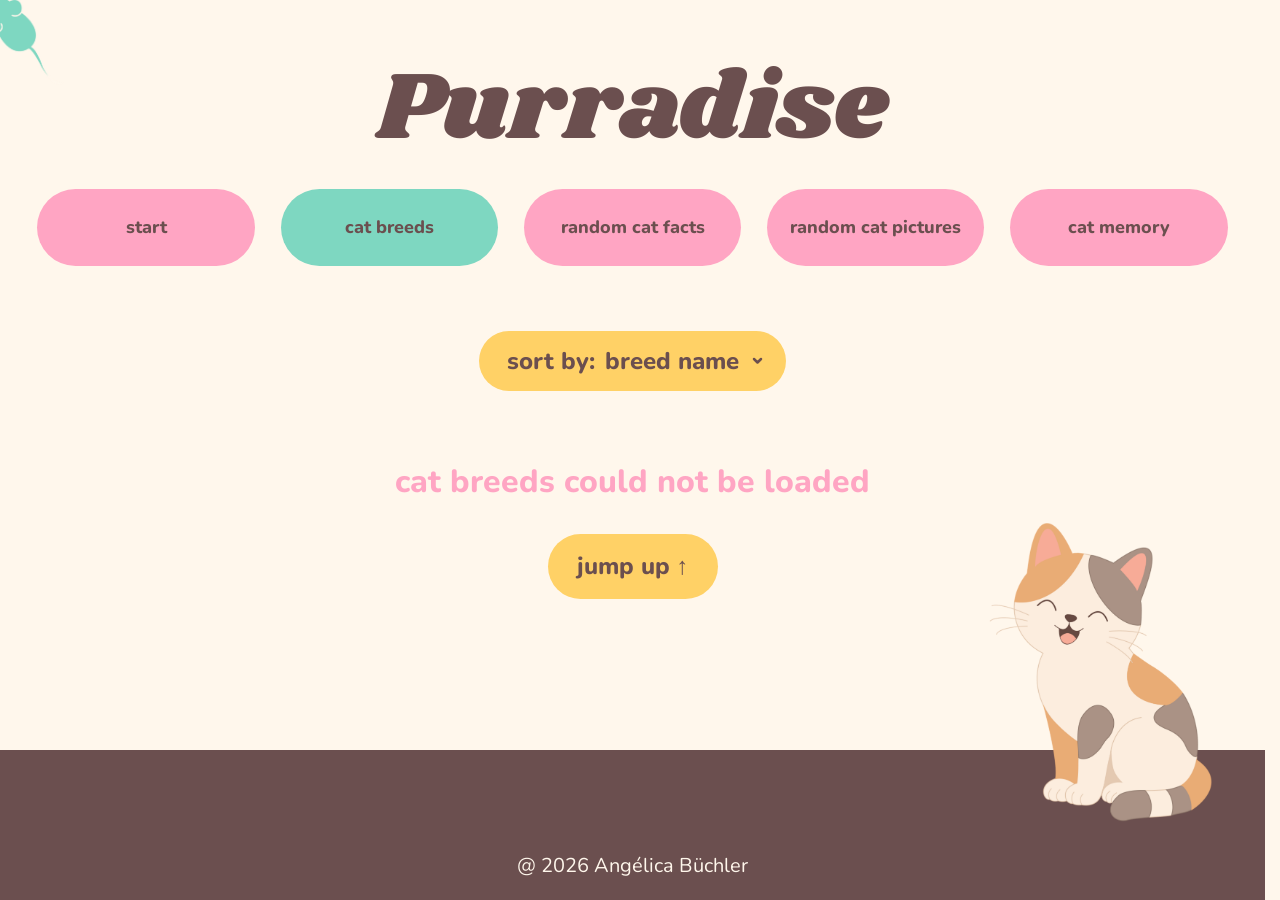
<file: breeds.html>
<!doctype html>
<html lang="de">
  <head>
    <meta charset="UTF-8" />
    <meta name="viewport" content="width=device-width, initial-scale=1.0" />
    <title>Purradise - cat breeds</title>
    <link rel="stylesheet" href="css/style.css" />
  </head>
  <body id="top">
    <header>
      <a href="index.html" class="logo">Purradise</a>
      <nav>
        <button class="menu_toggle" id="menuToggle" aria-expanded="false">
          menu<svg
            class="menu_toggle_icon"
            viewBox="0 0 17 17"
            aria-hidden="true"
          >
            <path d="M5 7L8.5 10.5L12 7" />
          </svg>
        </button>
        <ul class="menu" id="mainMenu">
          <li><a href="index.html">start</a></li>
          <li>
            <a href="breeds.html" class="active" aria-current="page"
              >cat breeds</a
            >
          </li>
          <li><a href="facts.html">random cat facts</a></li>
          <li><a href="pictures.html">random cat pictures</a></li>
          <li><a href="memory.html">cat memory</a></li>
        </ul>
      </nav>
    </header>
    <main class="breeds_page">
      <div class="breed_controls">
        <button class="sort_toggle" id="sortToggle" aria-expanded="false">
          sort by: <span id="sortLabel">breed name</span>
          <svg class="sort_toggle_icon" viewBox="0 0 17 17" aria-hidden="true">
            <path d="M5 7L8.5 10.5L12 7" />
          </svg>
        </button>
        <ul class="sort_menu" id="sortMenu">
          <li>
            <button class="sort_option active" data-value="breed_az">
              breed name a-z
            </button>
          </li>
          <li>
            <button class="sort_option" data-value="breed_za">
              breed name z-a
            </button>
          </li>
          <li>
            <button class="sort_option" data-value="country">country</button>
          </li>
          <li>
            <button class="sort_option" data-value="origin">origin</button>
          </li>
          <li><button class="sort_option" data-value="coat">coat</button></li>
          <li>
            <button class="sort_option" data-value="pattern">pattern</button>
          </li>
        </ul>
      </div>
      <section class="breed_grid" id="breedGrid">
        <p class="breed_status" id="breedStatus">cat breeds loading...</p>
      </section>
      <a
        href="#top"
        class="jump_up_button"
        id="bottomJumpButton"
        aria-label="jump up"
      >
        jump up ↑
      </a>
      <a
        href="#top"
        class="jump_up_button scroll_up_button"
        id="scrollUpButton"
        aria-label="jump up"
      >
        ↑
      </a>
      <img class="cat_img_2" src="img/cat_breeds.png" alt="cat illustration" />
    </main>
    <footer>
      <p>@ 2026 Angélica Büchler</p>
    </footer>
    <img
      class="mouse_cursor"
      id="mouseCursor"
      src="img/maus.png"
      alt=""
      aria-hidden="true"
    />
    <script src="js/script.js" type="module"></script>
  </body>
</html>
</file>
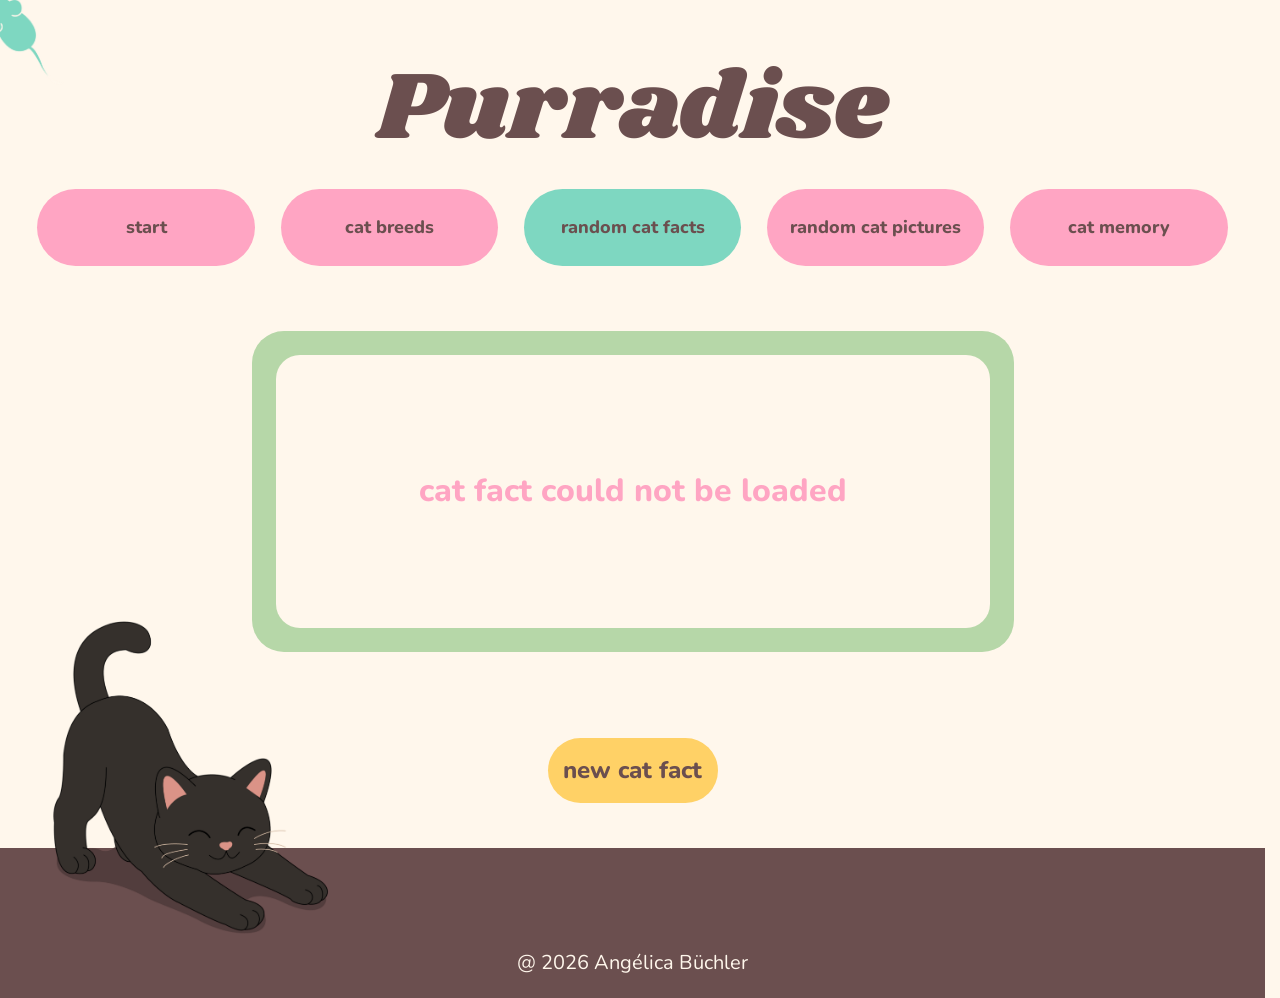
<file: facts.html>
<!doctype html>
<html lang="de">
  <head>
    <meta charset="UTF-8" />
    <meta name="viewport" content="width=device-width, initial-scale=1.0" />
    <title>Purradise - cat facts</title>
    <link rel="stylesheet" href="css/style.css" />
  </head>
  <body>
    <header>
      <a href="index.html" class="logo">Purradise</a>
      <nav>
        <button class="menu_toggle" id="menuToggle" aria-expanded="false">
          menu<svg
            class="menu_toggle_icon"
            viewBox="0 0 17 17"
            aria-hidden="true"
          >
            <path d="M5 7L8.5 10.5L12 7" />
          </svg>
        </button>
        <ul class="menu" id="mainMenu">
          <li><a href="index.html">start</a></li>
          <li><a href="breeds.html">cat breeds</a></li>
          <li>
            <a href="facts.html" class="active" aria-current="page"
              >random cat facts</a
            >
          </li>
          <li><a href="pictures.html">random cat pictures</a></li>
          <li><a href="memory.html">cat memory</a></li>
        </ul>
      </nav>
    </header>
    <main class="facts_page">
      <section class="fact_grid">
        <article class="fact_card">
          <div class="fact_card_inner">
            <p class="fact_status" id="factStatus">cat fact loading...</p>
            <p class="fact_text" id="factText"></p>
          </div>
        </article>
        <button class="fact_button" id="factButton">new cat fact</button>
      </section>
      <img class="cat_img_3" src="img/cat_facts.png" alt="cat illustration" />
    </main>
    <footer>
      <p>@ 2026 Angélica Büchler</p>
    </footer>
    <img
      class="mouse_cursor"
      id="mouseCursor"
      src="img/maus.png"
      alt=""
      aria-hidden="true"
    />
    <script src="js/script.js" type="module"></script>
  </body>
</html>
</file>
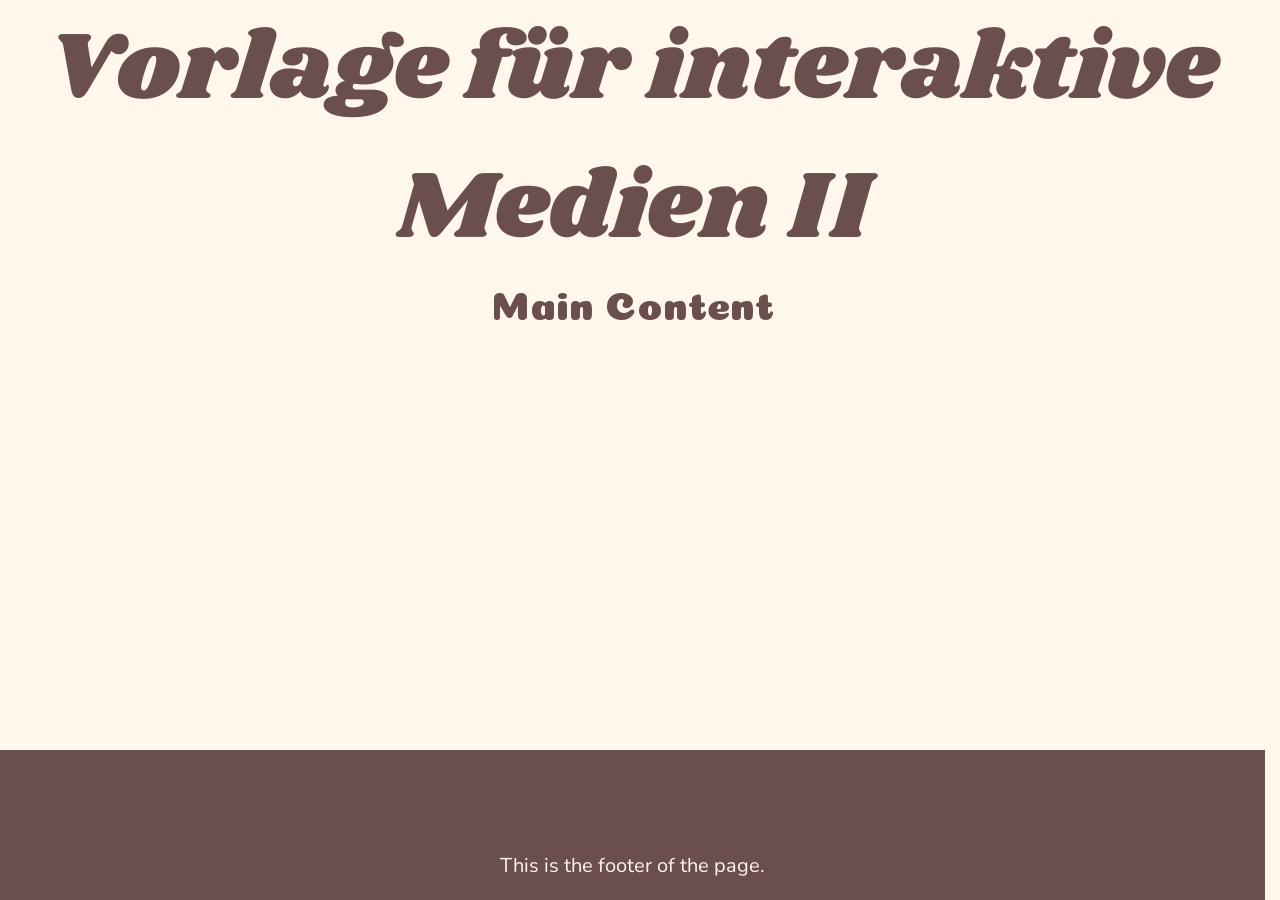
<file: index copy.html>
<!DOCTYPE html>
<html lang="de">
<head>
    <meta charset="UTF-8">
    <meta name="viewport" content="width=device-width, initial-scale=1.0">
    <title>Cocktail API</title>
    <link rel="stylesheet" href="css/style.css">
</head>
<body>
    <header>
        <h1>Vorlage für interaktive Medien II</h1>

    </header>
    <main>
        <h2>Main Content</h2>
        <p>This is the main content of the page.</p>

    </main>
    <footer>
        <p>This is the footer of the page.</p>

    </footer>
    <script src="js/script.js" type="module"></script>
</body>
</html>
</file>
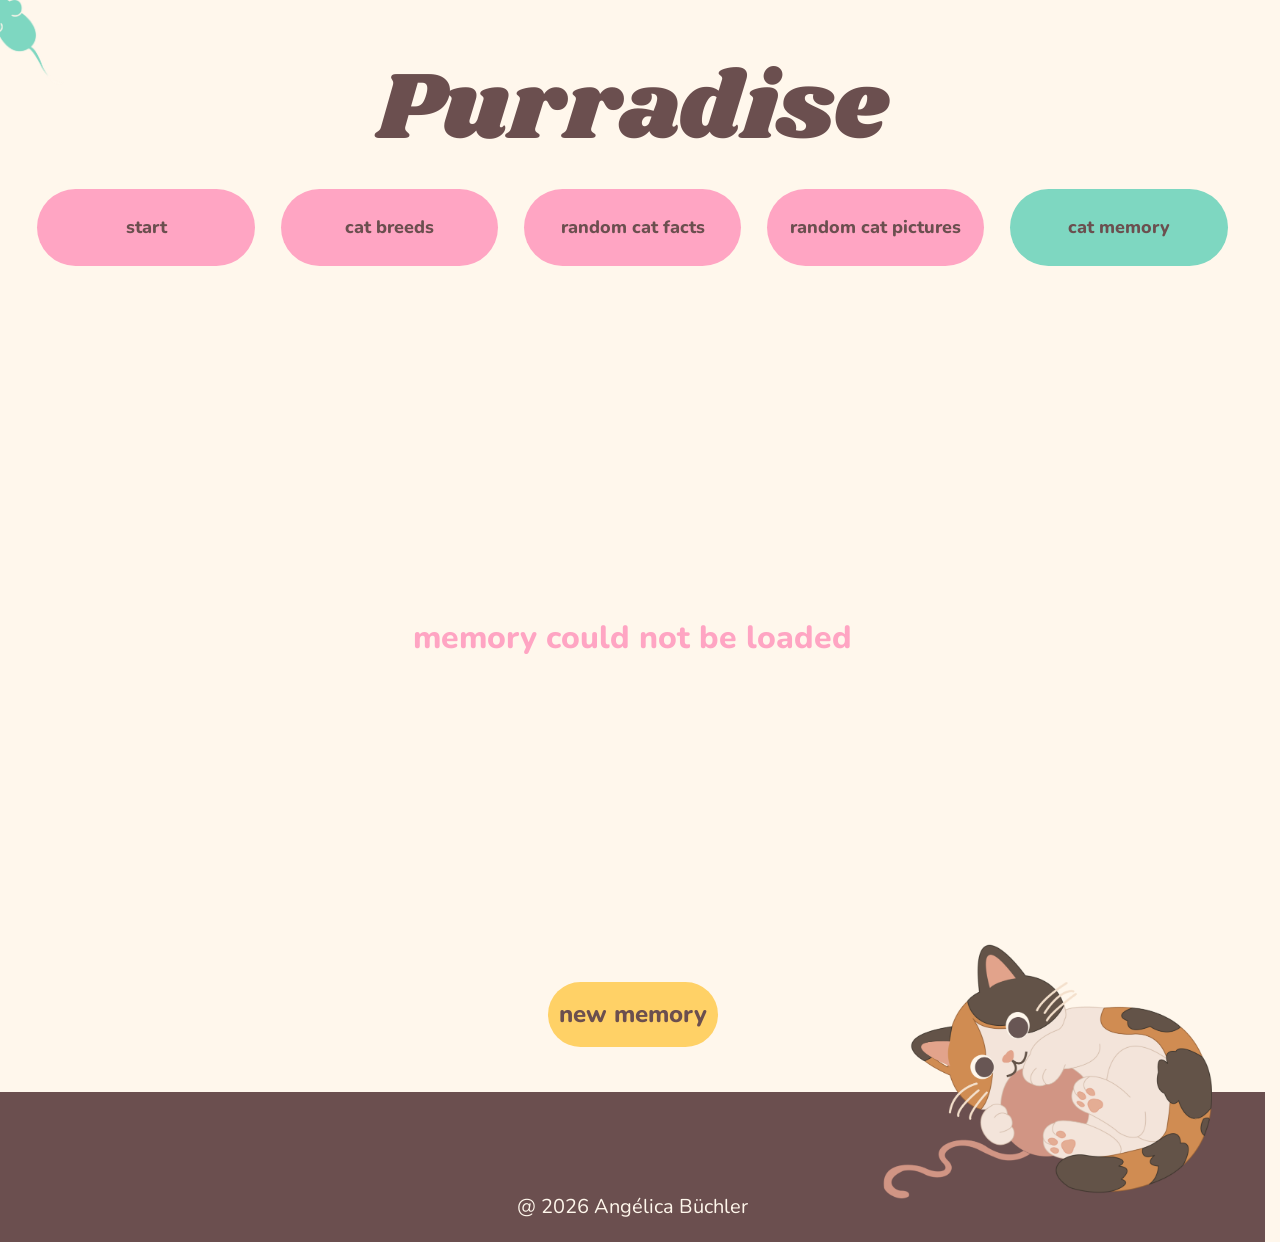
<file: memory.html>
<!doctype html>
<html lang="de">
  <head>
    <meta charset="UTF-8" />
    <meta name="viewport" content="width=device-width, initial-scale=1.0" />
    <title>Purradise - memory</title>
    <link rel="stylesheet" href="css/style.css" />
  </head>
  <body>
    <header>
      <a href="index.html" class="logo">Purradise</a>
      <nav>
        <button class="menu_toggle" id="menuToggle" aria-expanded="false">
          menu<svg
            class="menu_toggle_icon"
            viewBox="0 0 17 17"
            aria-hidden="true"
          >
            <path d="M5 7L8.5 10.5L12 7" />
          </svg>
        </button>
        <ul class="menu" id="mainMenu">
          <li><a href="index.html">start</a></li>
          <li><a href="breeds.html">cat breeds</a></li>
          <li><a href="facts.html">random cat facts</a></li>
          <li><a href="pictures.html">random cat pictures</a></li>
          <li>
            <a href="memory.html" class="active" aria-current="page"
              >cat memory</a
            >
          </li>
        </ul>
      </nav>
    </header>
    <main class="memory_page">
      <div class="memory_area">
        <section class="memory_grid" id="memoryGrid">
          <p class="memory_status" id="memoryStatus">memory loading...</p>
        </section>
        <p class="memory_message" id="memoryMessage">
          Congratulations! <br />
          You solved the memory!
        </p>
      </div>
      <button class="memory_button" id="memoryButton">new memory</button>
      <img class="cat_img_5" src="img/cat_memory.png" alt="cat illustration" />
    </main>
    <footer>
      <p>@ 2026 Angélica Büchler</p>
    </footer>
    <img
      class="mouse_cursor"
      id="mouseCursor"
      src="img/maus.png"
      alt=""
      aria-hidden="true"
    />
    <script src="js/script.js" type="module"></script>
  </body>
</html>
</file>
<file: css/style.css>
@import "resets.css";
@import "fonts.css";
:root {
  /*Fonts*/
  --ff-title: 400 clamp(48px, 12vw, 96px)/normal "Shrikhand", serif;
  --ff-smalltitle: 400 clamp(32px, 8vw, 40px)/normal "Coiny", system-ui;
  --ff-nav: 800 clamp(16px, 4vw, 24px)/normal "Nunito", sans-serif;
  --ff-button: 800 clamp(15px, 3.75vw, 24px)/1 "Nunito", sans-serif;
  --ff-text: 400 clamp(14px, 3.5vw, 20px)/normal "Nunito", sans-serif;
  /*Colors*/
  --col-background: #FFF7EC;
  --col-text1: #6B4F4F;
  --col-text2: #0000;
  --col-selected: #7ED7C1;
  --col-button: #FFA5C3;
  --col-hover: #FFD166;
  --col-border: #B6D7A8;
  /*Spacing*/
  --button_gap: clamp(10px, 2vw, 31px);
  --button-pad: 10px;
  --button-border: 47.5px;
  
  --card-height: clamp(300px, 30vw, 390px);
  --card-pad: clamp(14px, 2vw, 24px);
  --card-grid-max: 835px;

  --inner-card-pad: clamp(8px, 1.5vw, 10px);
  --inner-card-gap: clamp(12px, 2vw, 30px);

  --card-label-width: clamp(90px, 10vw, 120px);

  --sort_height: clamp(45px, 5vw, 60px);

  --page-side-space: clamp(20px, 6vw, 90px);
  --page-top-space: clamp(25px, 5dvh, 60px);
  --page-footer-gap: clamp(35px, 5dvh, 55px);
}
/* ********************************************************** */
/*Base*/
h1{
    font: var(--ff-title);
}
h2{
    font: var(--ff-smalltitle);
}
h3{
    font: var(--ff-nav);
}
button{
    font: var(--ff-button);
}
p{
    font: var(--ff-text);
    color: var(--col-text2);
    text-align: left;
}
h1, h2, h3, button, a{
    color: var(--col-text1);
    text-align: center;
}
a{
    text-decoration: none;
}
body{
    background-color: var(--col-background);
    min-height: 100dvh;
    margin: 0;
    display: flex;
    flex-direction: column;
    overflow-x: hidden;
}
main{
    position: relative;
    flex: 1;
    overflow: visible;
    min-height: 0;
}
.breeds_page,
.memory_page {
    padding: var(--page-top-space) var(--page-side-space) var(--page-footer-gap);
}
.facts_page,
.pictures_page {
    flex: 1;
    min-height: 0;
    box-sizing: border-box;
    padding: var(--page-top-space) var(--page-side-space) var(--page-footer-gap);
    display: flex;
    flex-direction: column;
    justify-content: flex-start;
}
/* ********************************************************** */
/*Header*/
header{
    align-items: center;
    top: 0;
    z-index: 100;
}
.logo, .logo_start{
    display: block;
    font: var(--ff-title);
    color: var(--col-text1);
    text-align: center;
}
.logo{
    padding-top: 40px;
    padding-bottom: 10px;
}
.logo_start{
    padding-top: clamp(40px, 8vh, 80px);
    padding-bottom: clamp(35px, 6vh, 60px);
}
/* ********************************************************** */
/*Menu*/
nav{
    font: var(--ff-nav);
    width: 100%;
    margin: 0;
}
nav ul{
    display: flex;
    padding: 0;
    margin: 0;
    gap: var(--button_gap);
    list-style: none;
}
nav a{
    background-color: var(--col-button);
    border-radius: var(--button-border);
    display: flex;
    justify-content: center;
    align-items: center;
    box-sizing: border-box;
    white-space: normal;
    text-wrap: balance;
    line-height: 1.1;
    padding: 0 16px;
    width: clamp(160px, 17vw, 261px);
    height: clamp(55px, 6vw, 83px);
    flex: 1;
}
nav a.active{
    background-color: var(--col-selected);
}
nav a:hover{
    background-color: var(--col-hover);
}
.menu_start {
    flex-direction: column;
    align-items: center;
    gap: clamp(16px, 3vh, 31px);
    width: fit-content;
    margin-left: clamp(40px, 8vw, 120px);
    margin-right: auto;
}
.menu_start a {
    width: 261px;
    height: 83px;
    font-size: 24px;
}
.menu{
    flex-direction: row;
    justify-content: center;
    align-items: center;
    flex-wrap: wrap;
    margin-bottom: 20px;
}
.menu a{
    font-size: clamp(18px, 1.2vw, 24px);
}
.menu_toggle {
    display: none;
}
/*loading status*/
.breed_status, .fact_status, .picture_status, .memory_status {
    font: var(--ff-button);
    color: var(--col-button);
    font-size: xx-large;
    text-align: center;
    justify-self: center;
    align-self: center;
    grid-column: 1 / -1;
    margin: 0;
}
.start_page {
    flex: 1;
    min-height: 0;
}
/*buttons*/
html {
    scroll-behavior: smooth;
    scrollbar-gutter: stable;
}
.jump_up_button, .fact_button, .picture_button, .memory_button {
    position: relative;
    z-index: 5;
    display: flex;
    justify-content: center;
    align-items: center;
    width: clamp(120px, 18vw, 170px);
    height: clamp(50px, 6vw, 65px);
    margin: clamp(22px, 4dvh, 45px) auto 0;
    background-color: var(--col-hover);
    color: var(--col-text1);
    font: var(--ff-button);
    border-radius: var(--button-border);
    text-decoration: none;
    transition: background-color 0.2s;
    border: none;
    cursor: pointer;
}
.fact_button:hover,
.picture_button:hover,
.memory_button:hover {
    background-color: var(--col-selected);
}
.jump_up_button:hover,
.scroll_up_button:hover {
    background-color: var(--col-selected);
}
.jump_up_button:active,
.scroll_up_button:active {
    background-color: var(--col-selected);
}
.jump_up_button:focus,
.scroll_up_button:focus,
.jump_up_button:visited,
.scroll_up_button:visited {
    background-color: var(--col-hover);
}
.fact_button:active,
.picture_button:active,
.memory_button:active,
.fact_button:focus,
.picture_button:focus,
.memory_button:focus,
.fact_button:disabled,
.picture_button:disabled,
.memory_button:disabled {
    background-color: var(--col-hover);
}
.fact_button:focus-visible, 
.picture_button:focus-visible,
.memory_button:focus-visible,
.jump_up_button:focus-visible,
.scroll_up_button:focus-visible {
    background-color: var(--col-hover);
    outline: 3px solid var(--col-selected);
    outline-offset: 4px;
}
.scroll_up_button {
    position: fixed;
    right: clamp(20px, 4vw, 50px);
    bottom: clamp(20px, 4vw, 50px);
    z-index: 50;
    width: clamp(50px, 7vw, 70px);
    height: clamp(50px, 7vw, 70px);
    margin: 0;
    opacity: 0;
    visibility: hidden;
    pointer-events: none;
    transform: translateY(12px);
    transition:
        opacity 0.2s ease,
        visibility 0.2s ease,
        transform 0.2s ease,
        background-color 0.2s;
}
.scroll_up_button.show {
    opacity: 1;
    visibility: visible;
    pointer-events: auto;
    transform: translateY(0);
}
/* ********************************************************** */
/*Images*/
img{
    position: absolute;
    height: auto;
    right: 50px;
    left: auto;
    z-index: 2;
}
.cat_img_1{
    right: 0px;
    width: clamp(248px, 60vw, 865px);
    max-width: none;
    bottom: clamp(-100px, -7.64vw, -70px);
}
.cat_start_wrap {
    position: absolute;
    right: 0px;
    bottom: clamp(-110px, -7.64vw, -80px);
    width: clamp(248px, 60vw, 865px);
    z-index: 2;
}
.cat_start_wrap picture{
    display: block;
    width: 100%;
}
.cat_start_wrap .cat_img_1 {
    position: static;
    display: block;
    width: 100%;
    height: auto;
    max-width: none;
}
.cat_pupils {
    position: absolute;
    width: clamp(70px, 11.24vw, 170px);
    left: 19.5%;
    top: 51%;
    z-index: 3;
    pointer-events: none;
    transform: translate(
        calc(-50% + var(--move-x, 0px)),
        calc(-50% + var(--move-y, 0px))
    );
    transition: transform 0.06s linear;
}
.cat_img_2{
    bottom: -75px;
    width: clamp(120px, 18vw, 260px);
}
.cat_img_3{
    left: 50px;
    right: auto;
    width: clamp(150px, 22vw, 300px);
    bottom: clamp(-95px, -7vw, -65px);
}
.cat_img_4{
    left: 50px;
    right: auto;
    bottom: -80px;
    width: clamp(190px, 32vw, 440px);
}
.cat_img_5{
    bottom: -110px;
    width: clamp(180px, 26vw, 360px);
}
/* ********************************************************** */
/*cat breed cards*/
.breed_grid {
    position: relative;
    z-index: 3;
    display: grid;
    grid-template-columns: repeat(auto-fit, minmax(280px, 1fr));
    grid-auto-rows: 1fr;
    align-items: stretch;
    justify-content: center;
    gap: clamp(50px, 6vw, 74px);
    max-width: var(--card-grid-max);
    margin: 0 auto;
}
.breed_card {
    width: 100%;
    height: 100%;
    min-height: var(--card-height);
    box-sizing: border-box;
    background-color: var(--col-border);
    border-radius: 32px;
    padding: var(--card-pad);
}
.breed_card_inner {
    width: 100%;
    height: 100%;
    box-sizing: border-box;
    background-color: var(--col-background);
    border-radius: 24px;
    padding: var(--inner-card-pad);
    gap: var(--inner-card-gap);
    display: flex;
    flex-direction: column;
    overflow: visible;
}
.breed_info_row {
    display: grid;
    align-items: baseline;
    grid-template-columns: var(--card-label-width) 1fr;
    column-gap: 30px;
    padding: 3px;
    margin: 0;
}
.breed_info_row h3 {
    margin: 0;
    font: var(--ff-nav);
    color: var(--col-text1);
    text-align: left;
}
.breed_info_row p {
    font: var(--ff-text);
    color: var(--col-text1);
    text-align: left;
    overflow-wrap: anywhere;
}
/*sort by*/
.breed_controls {
    position: relative;
    display: flex;
    justify-content: center;
    margin: 0 auto 75px;
    width: fit-content;
}
.sort_toggle {
    display: flex;
    justify-content: center;
    align-items: center;
    gap: 10px;
    background-color: var(--col-hover);
    color: var(--col-text1);
    font: var(--ff-button);
    border: none;
    border-radius: var(--button-border);
    height: var(--sort_height);
    padding: 0 20px 0 28px;
    cursor: pointer;
    transition: background-color 0.2s;
    white-space: nowrap;
    position: relative;
    z-index: 2;
}
.sort_toggle:hover,
.sort_toggle[aria-expanded="true"] {
    background-color: var(--col-selected);
}
.sort_toggle_icon {
    width: 17px;
    height: 17px;
    display: inline-block;
    flex-shrink: 0;
    transition: transform 0.2s ease;
}
.sort_toggle_icon path {
    fill: none;
    stroke: currentColor;
    stroke-width: 2.5;
    stroke-linecap: round;
    stroke-linejoin: round;
}
.sort_toggle[aria-expanded="true"] .sort_toggle_icon {
    transform: rotate(180deg);
}
.sort_menu {
    display: none;
    flex-direction: column;
    list-style: none;
    position: absolute;
    top: 100%;
    left: 50%;
    transform: translateX(-50%);
    min-width: 100%;
    background-color: white;
    border-radius: 24px;
    box-shadow: 0 8px 24px rgba(0, 0, 0, 0.12);
    overflow: hidden;
    z-index: 19;
    margin: 0;
    padding: 14px 0;
}
.sort_menu.open {
    display: flex;
}
.sort_option {
    display: flex;
    justify-content: center;
    align-items: center;
    width: 100%;
    height: clamp(44px, 10vw, 56px);
    background-color: transparent;
    border: none;
    color: var(--col-text1);
    font: var(--ff-button);
    cursor: pointer;
    padding: 0 20px;
    white-space: nowrap;
}
.sort_option:hover {
    background-color: var(--col-hover);
}
.sort_option.active {
    background-color: var(--col-hover);
}
/* ********************************************************** */
/*cat fact card*/
.fact_grid {
    position: relative;
    z-index: 3;
    display: grid;
    grid-template-columns: minmax(280px, 762px);
    justify-content: center;
    gap: clamp(30px, 5vw, 50px);
    max-width: var(--card-grid-max);
    margin: 0 auto;
}
.fact_card {
    width: 100%;
    min-height: clamp(220px, 42vw, 321px);
    box-sizing: border-box;
    background-color: var(--col-border);
    border-radius: 32px;
    padding: var(--card-pad);
    display: flex;
}
.fact_card_inner {
    width: 100%;
    flex: 1;
    box-sizing: border-box;
    background-color: var(--col-background);
    border-radius: 24px;
    padding: var(--inner-card-pad);
    display: flex;
    justify-content: center;
    align-items: center;
    position: relative;
}
.fact_text {
    font: var(--ff-text);
    color: var(--col-text1);
    text-align: center;
    max-width: 90%;
    overflow-wrap: anywhere;
    margin: 0;
}
.fact_status:empty {
    display: none;
}
/* ********************************************************** */
/*cat pictures card*/
.picture_grid {
    position: relative;
    z-index: 3;
    display: grid;
    grid-template-columns: minmax(280px, 762px);
    justify-content: center;
    gap: clamp(30px, 5vw, 50px);
    max-width: var(--card-grid-max);
    margin: 0 auto;
}
.picture_card {
    width: 100%;
    height: clamp(220px, 42vw, 321px);
    box-sizing: border-box;
    background-color: var(--col-border);
    border-radius: 32px;
    padding: var(--card-pad);
    display: flex;
    justify-self: center;
}
.picture_card_inner {
    width: 100%;
    flex: 1;
    box-sizing: border-box;
    background-color: var(--col-background);
    border-radius: 24px;
    padding: var(--inner-card-pad);
    display: flex;
    justify-content: center;
    align-items: center;
    overflow: hidden;
}
.cat_picture{
    position: static;
    display: none;
    width: 100%;
    height: 100%;
    object-fit: cover;
    border-radius: 18px;
    z-index: auto;
}
/* ********************************************************** */
/*memory*/
.memory_area {
    position: relative;
    z-index: 3;
    max-width: var(--card-grid-max);
    margin: 0 auto;
}
.memory_grid {
    position: relative;
    z-index: 3;
    display: grid;
    grid-template-columns: repeat(4, 1fr);
    gap: clamp(25px, 4vw, 55px);
    min-height: clamp(450px, 70vw, 615px);
    align-content: center;
}
.memory_grid.solved {
    opacity: 0.35;
    filter: grayscale(20%);
}
.memory_card {
    position: relative;
    aspect-ratio: 1 / 1;
    background-color: transparent;
    border: none;
    border-radius: var(--button-border);
    padding: 0;
    cursor: pointer;
    perspective: 900px;
    transform-style: preserve-3d;
}
.memory_card::before{
    content: "";
    position: absolute;
    inset: 0;
    background-color: var(--col-border);
    border-radius: var(--button-border);
    backface-visibility: hidden;
    transition: transform 0.4s;
    z-index: 2;
}
.memory_card_inner {
    position: absolute;
    inset: 0;
    box-sizing: border-box;
    border-radius: var(--button-border);
    background-color: var(--col-border);
    padding: var(--card-pad);
    transform: rotateY(180deg);
    backface-visibility: hidden;
    transition: transform 0.4s;
    z-index: 1;
}
.memory_card.open::before,
.memory_card.done::before {
    transform: rotateY(180deg);
}
.memory_card.open .memory_card_inner, .memory_card.done .memory_card_inner{
   transform: rotateY(0deg);
}
.memory_img {
    position: static;
    display: block;
    width: 100%;
    height: 100%;
    object-fit: cover;
    z-index: auto;
    border-radius: 24px;
}
.memory_message {
    display: none;
    position: absolute;
    z-index: 6;
    top: 50%;
    left: 50%;
    transform: translate(-50%, -50%);
    box-sizing: border-box;
    margin: 0;
    padding: clamp(18px, 4vw, 34px);
    width: min(90%, 520px);
    max-width: calc(100% - 28px);
    font: var(--ff-smalltitle);
    line-height: 1.1;
    color: var(--col-button);
    background-color: var(--col-background);
    border: 10px solid var(--col-border);
    border-radius: var(--button-border);
    text-align: center;
    overflow-wrap: break-word;
}
.memory_message.show {
    display: block;
}
/* ********************************************************** */
/*Footer*/
footer{
    background-color: var(--col-text1);
    height: 130px;
    box-sizing: border-box;
    padding-top: 80px;
    margin-top: auto;
    min-height: 150px;
    height: auto;
    display: flex;
    justify-content: center;
    align-items: center;
}
footer p{
    color: var(--col-background);
    text-align: center;
    margin: 0;
}

/* ********************************************************** */
/*mouse*/
.mouse_cursor {
    position: fixed;
    left: 0;
    top: 0;
    right: auto;
    width: 80px;
    object-fit: contain;
    z-index: 9999;
    pointer-events: none;
    transform: translate(-20%, -10%);
    transition: transform 0.03s linear;
}
@media (min-width: 1025px) and (pointer: fine) {
    html,
    body,
    body *,
    body *::before,
    body *::after {
        cursor: none !important;
    }
    .mouse_cursor {
        display: block;
    }
}
@media (max-width: 1024px), (pointer: coarse) {
    html,
    body,
    body *,
    body *::before,
    body *::after {
        cursor: auto !important;
    }
    .mouse_cursor {
        display: none;
    }
}
/* ********************************************************** */
/*lottie*/
.intro_animation {
    display: none;
}
/* ********************************************************** */
@media (max-width: 700px) {
    body {
        min-height: 100dvh;
    }
    .logo_start {
        padding-top: clamp(24px, 5dvh, 45px);
        padding-bottom: clamp(20px, 4dvh, 35px);
    }
    nav {
        position: relative;
        width: 100%;
    }
    .menu_start {
        gap: clamp(8px, 1.8dvh, 14px);
        margin-left: auto;
        margin-right: auto;
    }
    .menu_start a {
        width: clamp(160px, 46vw, 196px);
        height: clamp(44px, 10dvh, 58px);
        font: var(--ff-nav);
        padding: 10px;
        box-sizing: border-box;
    }
    .menu_toggle {
        display: flex;
        justify-content: center;
        align-items: center;
        gap: 10px;
        width: clamp(160px, 60vw, 196px);
        height: clamp(50px, 10vw, 65px);
        margin: 0 auto 0;
        background-color: var(--col-button);
        color: var(--col-text1);
        font: var(--ff-nav);
        border: none;
        border-radius: var(--button-border);
        cursor: pointer;
        transition: background-color 0.2s;
        position: relative;
        z-index: 20;
    }
    .menu_toggle[aria-expanded="true"] .menu_toggle_icon {
        display: inline-block;
        transform: rotate(180deg);
    }
    .menu_toggle_icon {
        width: 17px;
        height: 17px;
        display: inline-block;
        flex-shrink: 0;
        transition: transform 0.2s ease;
        position: absolute;
        right: 32px;
    }
    .menu_toggle_icon path {
        fill: none;
        stroke: currentColor;
        stroke-width: 2.5;
        stroke-linecap: round;
        stroke-linejoin: round;
    }
    nav ul.menu{
        display: none;
        flex-direction: column;
        align-items: stretch;
        gap: 10px;
        position: absolute;
        top: 100%;
        left: 46%;
        transform: translateX(calc(-50% + clamp(0px, 4vw, 27px)));
        width: clamp(160px, 58vw, 191px);
        background-color: white;
        border-radius: 24px;
        box-shadow: 0 8px 24px rgba(0, 0, 0, 0.12);
        overflow: hidden;
        z-index: 19;
        margin: 0;
        padding: 14px 0;
    }
    nav ul.menu.open {
        display: flex;
    }
    nav ul.menu li {
        width: 100%;
    }
    nav ul.menu a {
        display: flex;
        justify-content: center;
        align-items: center;
        width: 100%;
        height: clamp(52px, 12vw, 68px);
        border-radius: 0;
        background-color: transparent;
        font-size: clamp(16px, 4vw, 20px);
        white-space: normal;
        padding: 0;
        box-sizing: border-box;
    }
    nav ul.menu a:hover {
        background-color: var(--col-hover);
    }
    nav ul.menu a.active {
        background-color: var(--col-selected);
    }
    .cat_start_wrap {
        width: clamp(240px, 68vw, 430px);
        bottom: -40px;
    }
    .cat_img_2{
        right: 3px;
        bottom: -60px;
    }
    .cat_img_3,
    .cat_img_4 {
        left: 20px;
        bottom:-50px;
    }
    .cat_img_5 {
        right: 3px;
        bottom: -50px;
    }
    .start_page {
        flex: 1;
        min-height: 0;
    }
    .facts_page,
    .pictures_page {
        padding: 60px clamp(18px, 5vw, 30px) clamp(35px, 5dvh, 55px);
        justify-content: flex-start;
    }
    .breed_grid {
        grid-template-columns: 249px;
        grid-auto-rows: 1fr;
        justify-content: center;
    }
    .breed_card {
        width: 249px;
    }
    .jump_up_button,
    .fact_button,
    .picture_button,
    .memory_button {
        margin-top: clamp(14px, 3dvh, 28px);
    }
    .scroll_up_button {
        width: 52px;
        height: 52px;
        right: 20px;
        bottom: 20px;
    }
    .fact_card {
        min-height: clamp(190px, 32dvh, 260px);
    }
    .picture_card {
        height: clamp(190px, 32dvh, 260px);
    }
     .memory_grid {
        grid-template-columns: repeat(3, 102px);
        gap: 14px;
        justify-content: center;
        min-height: 450px;
        align-content: center;
    }
    .memory_card {
        width: 102px;
        height: 102px;
    }
    .memory_card_inner {
        padding: 10px;
    }
    .memory_message {
        width: calc(100% - 28px);
        padding: 18px 14px;
        font: var(--ff-nav);
        border-width: 8px;
    }
    .memory_card,
    .memory_card::before,
    .memory_card_inner,
    .memory_img {
        border-radius: 29px;
    }
    footer {
        min-height: clamp(80px, 13dvh, 110px);
        padding-top: 0;
    }
    .intro_animation {
        position: fixed;
        inset: 0;
        z-index: 9999;
        background-color: var(--col-background);
        display: flex;
        justify-content: center;
        align-items: center;
        overflow: hidden;
    }
    .intro_animation.hide {
        display: none;
    }
    .intro_lottie {
        height: 100dvh;
        width: auto;
        max-width: 100vw;
    }
}
@media (max-width: 1024px) {
    .cat_pupils {
        display: none;
    }
}
@media (min-width: 701px) and (max-width: 1024px) {
    .logo_start {
        padding-top: clamp(30px, 5vh, 50px);
        padding-bottom: clamp(25px, 4vh, 40px);
    }
    .menu_start {
        gap: clamp(12px, 2vh, 20px);
        margin-left: clamp(30px, 6vw, 70px);
    }
    .menu_start a {
        width: clamp(190px, 28vw, 230px);
        height: clamp(55px, 8vh, 68px);
        font-size: clamp(18px, 2.2vw, 22px);
    }
    .start_page {
        flex: 1;
        min-height: 0;
    }
    .cat_start_wrap {
        width: clamp(330px, 58vw, 560px);
        bottom: -40px;
    }
    footer {
        min-height: 110px;
        padding-top: 0;
    }
}
</file>
